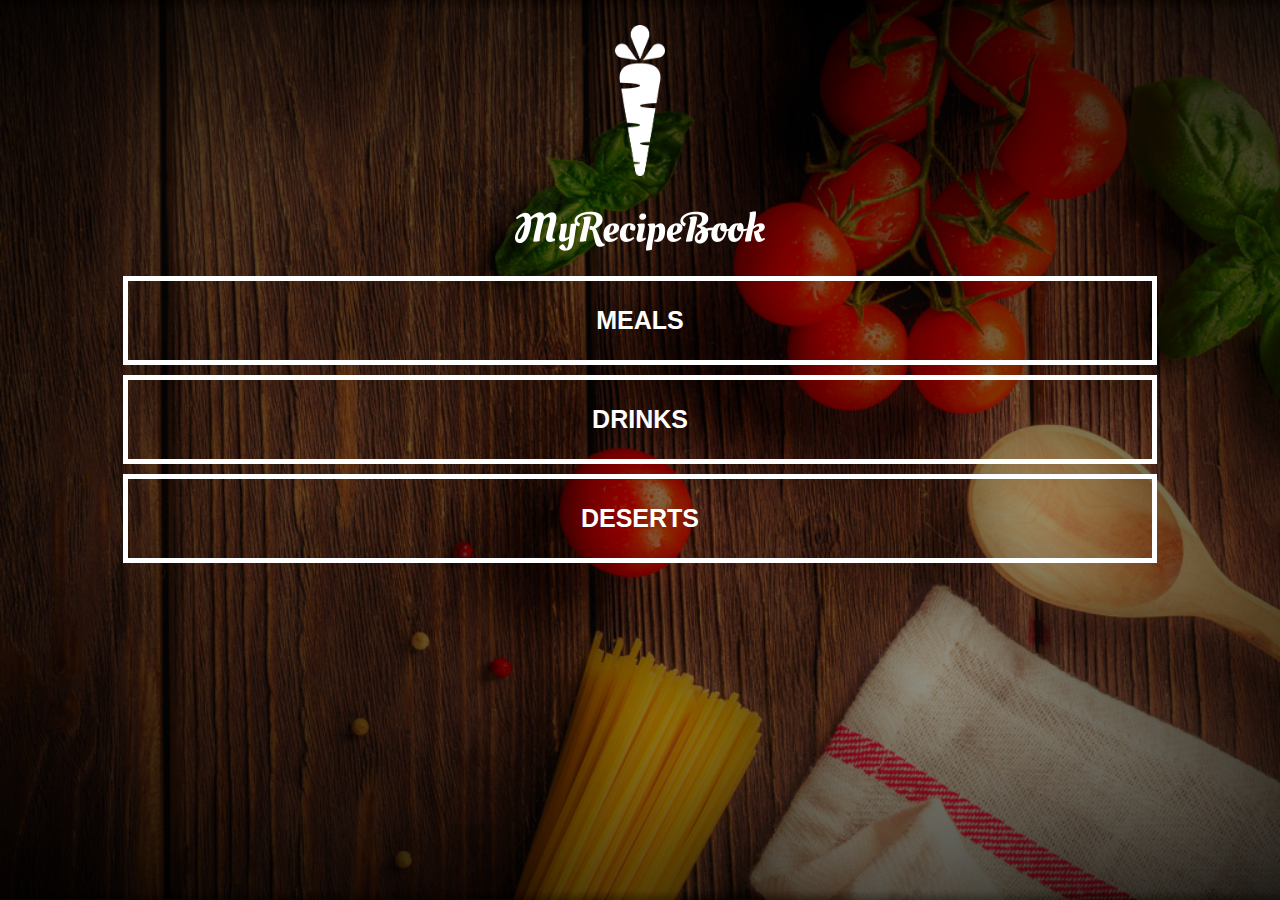
<file: myRecipeBook/index.html>
<!DOCTYPE html>
<html>
    <head>
        <title>myRecipeBook</title>
        <link rel="stylesheet" href="style.css">
    </head>

    <body class="body-home">
        <div id="home">

            <img src="images/logo-img.png" id="home-logo-img">
            <img src="images/logo-text.png" id="home-logo-text">
            
            <div class="home-menu">

                <a href="meals.html" class="home-menu-item">
                    <p>Meals</p>
                </a>

                <a href="drinks.html" class="home-menu-item">
                    <p>Drinks</p>
                </a>

                <a href="deserts.html" class="home-menu-item">
                    <p>Deserts</p>
                </a>

                
            </div>
        </div>

    </body>
</html>
</file>
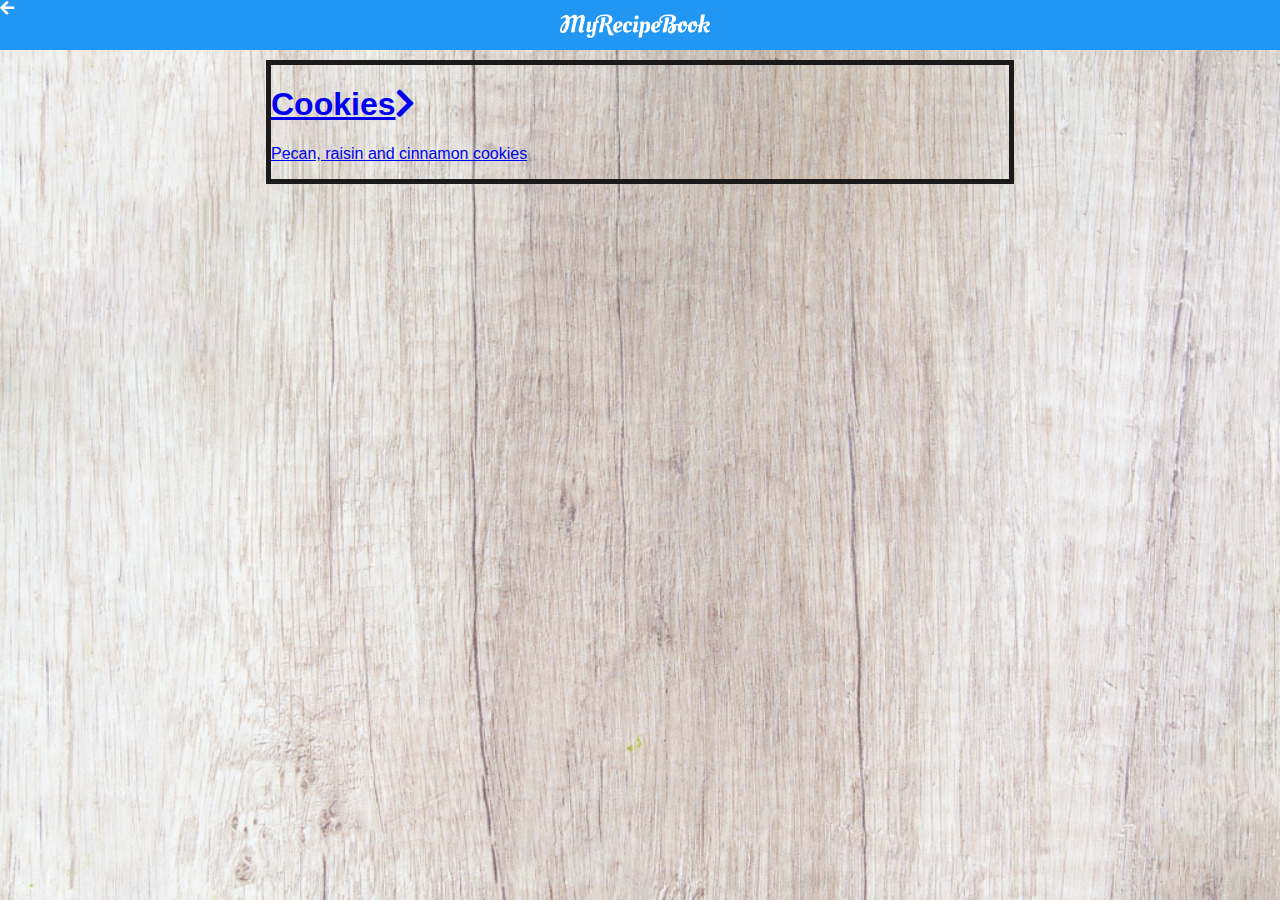
<file: myRecipeBook/deserts.html>
<!DOCTYPE html>
<html>
    <head>
        <title>myRecipeBook | Deserts</title>
        <link rel="stylesheet" href="style.css">
        <link rel="stylesheet" href="font awesome/css/all.css">
    </head>

    <body class="body-meals">

        <div class="header">
            <a href="index.html">
                <i class="fas fa-arrow-left"></i>

                <img src="images/logo-text.png">
            </a>
        </div>
        <div id="meals">
            <div class="meals-lists">
                <a href="#">
                    <div class="meals-list-item">
                        <h1>Cookies<i class="fas fa-chevron-right"></i></h1>

                        <p>Pecan, raisin and cinnamon cookies</p>

                    </div>
                </a>
            </div>




        </div>

    </body>
</html>
</file>
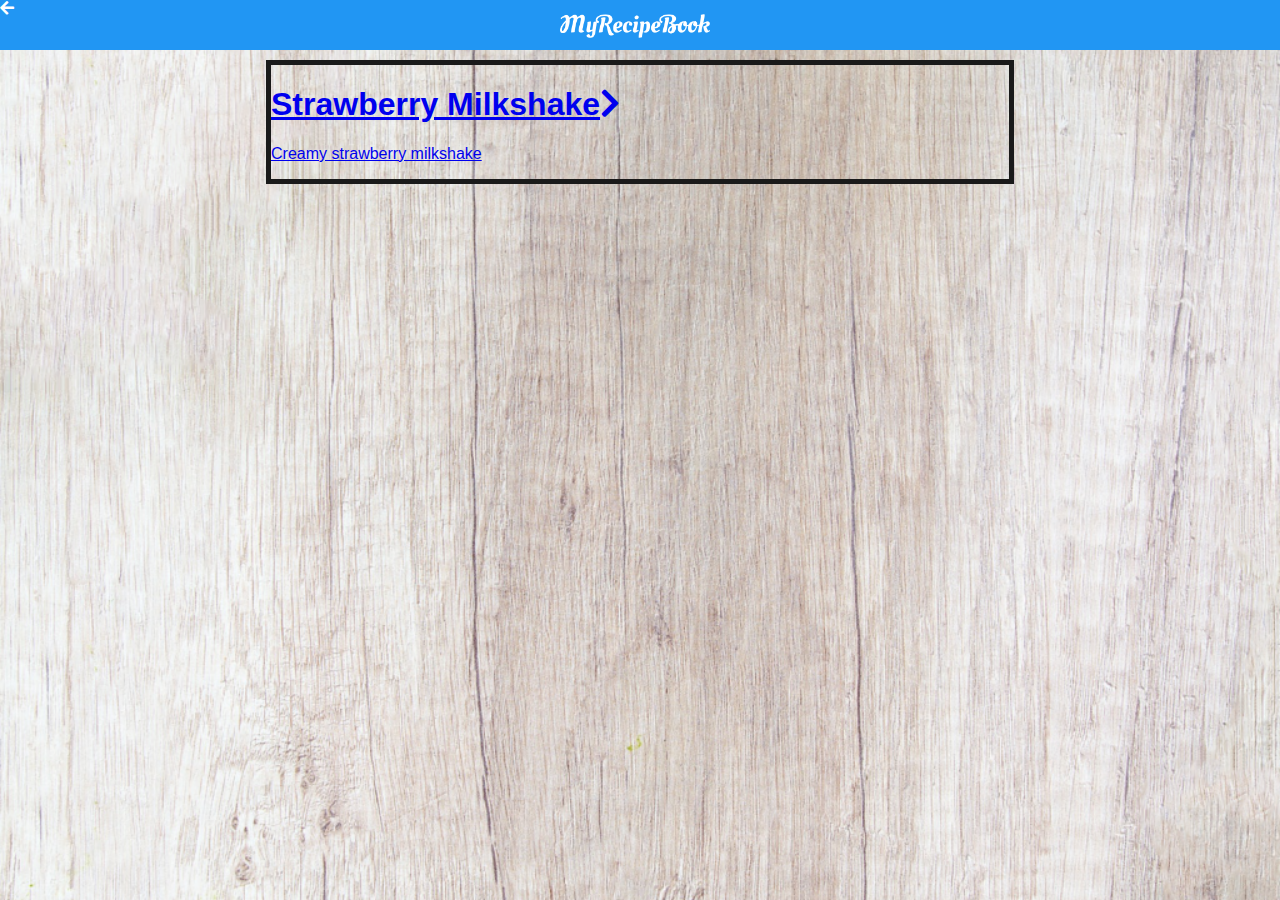
<file: myRecipeBook/drinks.html>
<!DOCTYPE html>
<html>
    <head>
        <title>myRecipeBook | Drinks</title>
        <link rel="stylesheet" href="style.css">
        <link rel="stylesheet" href="font awesome/css/all.css">
    </head>

    <body class="body-meals">

        <div class="header">
            <a href="index.html">
                <i class="fas fa-arrow-left"></i>

                <img src="images/logo-text.png">
            </a>
        </div>
        <div id="meals">
            <div class="meals-lists">
                <a href="#">
                    <div class="meals-list-item">
                        <h1>Strawberry Milkshake<i class="fas fa-chevron-right"></i></h1>

                        <p>Creamy strawberry milkshake</p>

                    </div>
                </a>
            </div>




        </div>

    </body>
</html>
</file>
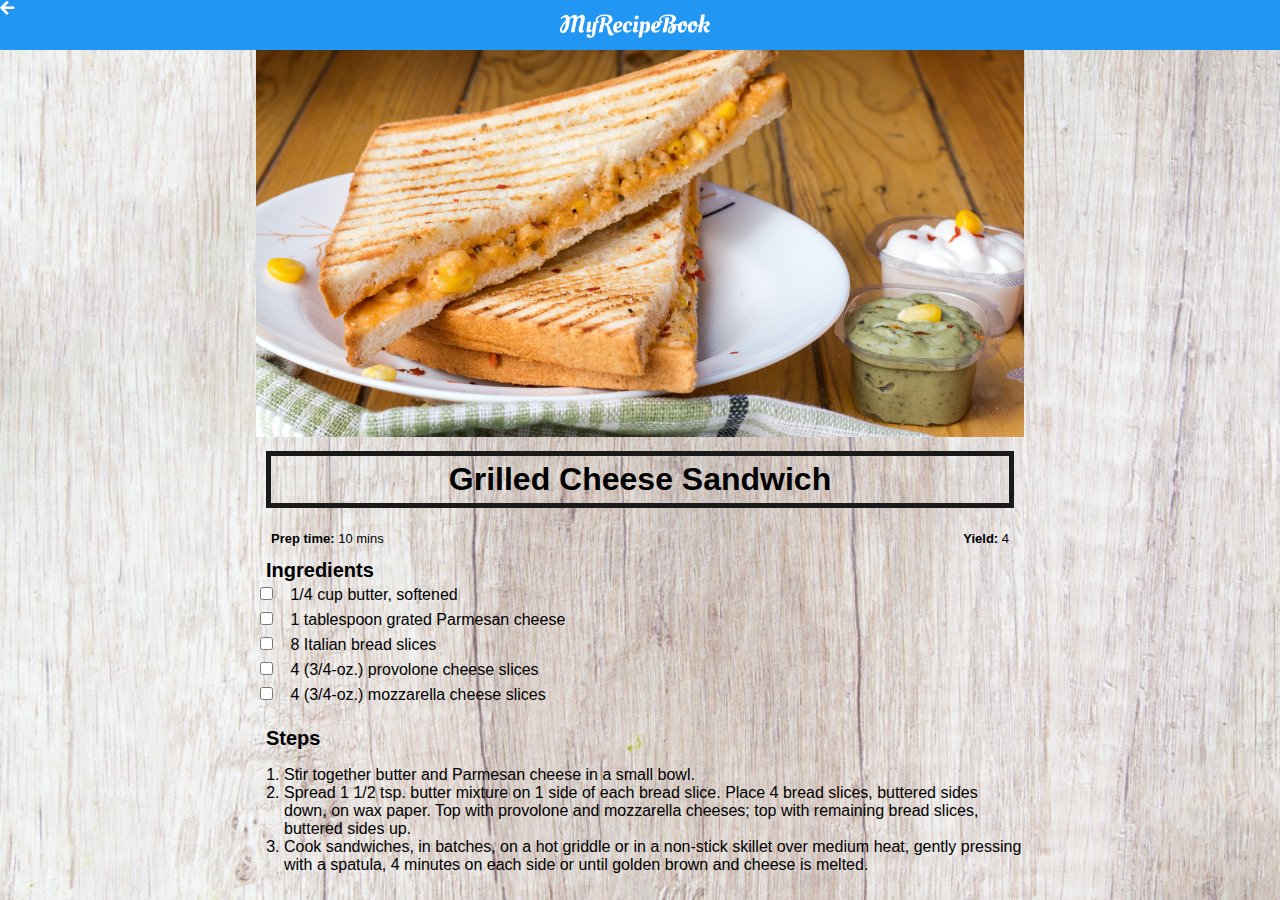
<file: myRecipeBook/grilled-cheese.html>
<!DOCTYPE html>
<html>
    <head>
        <title>myRecipeBook | Meals | Grilled Cheese</title>
        <link rel="stylesheet" href="style.css">
        <link rel="stylesheet" href="font awesome/css/all.css">
    </head>

    <body class="body-meals">

        <div class="header">
            <a href="index.html">
                <i class="fas fa-arrow-left"></i>

                <img src="images/logo-text.png">
            </a>
        </div>
        <div id="recipe">

            <div class="recipe-details">
                <img src="images/grilledCheese.png">
                <h1>Grilled Cheese Sandwich</h1>

                <div class="recipe-details-info">
                    <p><b>Prep time: </b> 10 mins</p>
                    <p style="float: right;"><b>Yield: </b> 4</p>
                </div>

                <div class="recipe-details-ingredients">
                    <h2>Ingredients</h2>

                    <input id="check-01" type="checkbox">
                    <label for="check-01">1/4 cup butter, softened</label>
                    <br>

                    <input id="check-02" type="checkbox">
                    <label for="check-02">1 tablespoon grated Parmesan cheese</label>
                    <br>

                    <input id="check-03" type="checkbox">
                    <label for="check-03">8 Italian bread slices</label>
                    <br>

                    <input id="check-04" type="checkbox">
                    <label for="check-04">4 (3/4-oz.) provolone cheese slices</label>
                    <br>

                    <input id="check-05" type="checkbox">
                    <label for="check-05">4 (3/4-oz.) mozzarella cheese slices</label>
                    <br>





                </div>

                <div class="recipe-details-steps">
                    <h2>Steps</h2>

                    <ol>
                        <li>Stir together butter and Parmesan cheese in a small bowl.</li>
                        <li>Spread 1 1/2 tsp. butter mixture on 1 side of each bread slice. Place 4 bread slices, buttered sides down, on wax paper. Top with provolone and mozzarella cheeses; top with remaining bread slices, buttered sides up.</li>
                        <li>Cook sandwiches, in batches, on a hot griddle or in a non-stick skillet over medium heat, gently pressing with a spatula, 4 minutes on each side or until golden brown and cheese is melted.</li>
                    </ol>
                </div>
            </div>


        </div>


    </body>
</html>
</file>
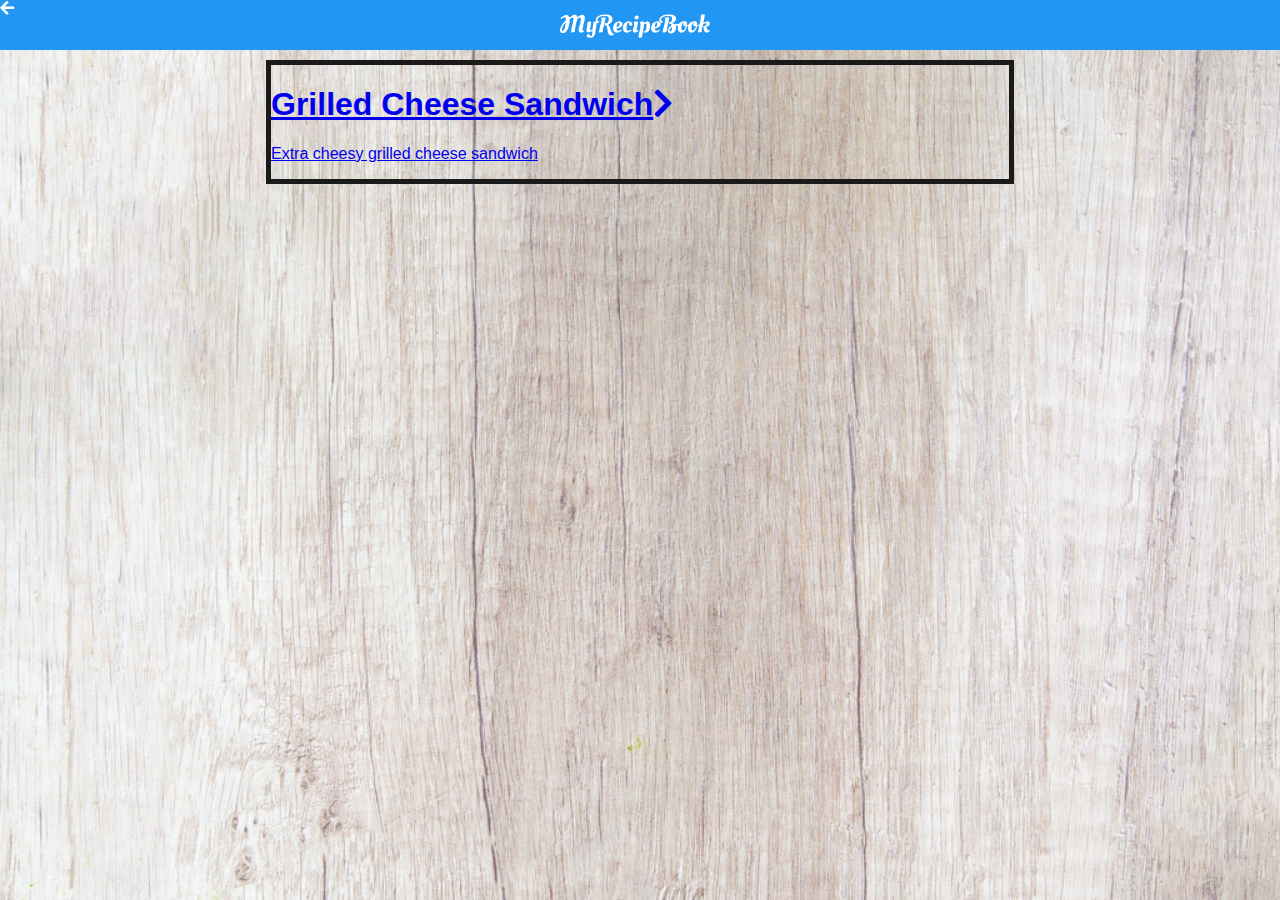
<file: myRecipeBook/meals.html>
<!DOCTYPE html>
<html>
    <head>
        <title>myRecipeBook | Meals</title>
        <link rel="stylesheet" href="style.css">
        <link rel="stylesheet" href="font awesome/css/all.css">
    </head>

    <body class="body-meals">

        <div class="header">
            <a href="index.html">
                <i class="fas fa-arrow-left"></i>

                <img src="images/logo-text.png">
            </a>
        </div>
        <div id="meals">
            <div class="meals-lists">
                <a href="grilled-cheese.html">
                    <div class="meals-list-item">
                        <h1>Grilled Cheese Sandwich<i class="fas fa-chevron-right"></i></h1>

                        <p>Extra cheesy grilled cheese sandwich</p>

                    </div>
                </a>
            </div>




        </div>

    </body>
</html>
</file>
<file: myRecipeBook/style.css>
html {
    height: 100%;
}
body{
    font-family: sans-serif;

    margin: 0;
    padding: 0;

    height: 100%;
}

.body-home{
    background-image: url('images/background-01-port.png');
    background-position: center;
    background-attachment: fixed;
    background-repeat: no-repeat;
    background-size: cover;
}

.body-meals{
    background-image: url('images/background-02-port.png');
    background-position: center;
    background-attachment: fixed;
    background-repeat: no-repeat;
    background-size: cover;
}

/*==========HEADER========== */

.header{
    background-color: #2196f3;

    width: 100%;
    height: 50px;
    top: 0;
    position: fixed;
    overflow: hidden;
    text-align: center;
}

.header i{
    float: left;
    padding: 17px opx 0px 17px;
    color: #ffffff;
}

.header img{
    width: 150px;
    padding-top: 14px;
    padding-right: 25px;
}

/*==========HOME PAGE========== */

#home-logo-img{
    width: 50px;
    display: block;
    margin: auto;
    padding: 25px 10px 10px 10px;
}

#home-logo-text{
    width: auto;
    display: block;
    margin: auto;
    padding: 25px;
}




/*=====HOME PAGE MENU===== */


.home-menu-item{
    text-decoration: none;
    text-transform: uppercase;

    color:white;
    font-size: 25px;
    font-weight: bold;
    text-align: center;
    border: 5px solid white;

    display: block;
    margin: auto;
    margin-bottom: 10px;
    width: 80%;
}

/*==========MEALS PAGE========== */

#meals{
    padding-top: 50px;
}
/*=====MEALS PAGE MENU===== */

.meals-list a {
    text-decoration: none;
}

.meals-list-item {
    border: 5px solid #1a1a1a;
    margin: 10px;
}

.meals-items-item h1{
    font-weight: bold;
    font-size: 20px;
    color: #1a1a1a;
    padding-left: 10px;
}

.meals-items-item i{
    float: right;
    color: #1a1a1a;
    padding-right: 10px;
}

.meals-items-item p{
    font-size: 15px;
    font-style: italic;
    color: #4d4d4d;
    margin-top: -7px;
    padding-left: 10px;
}

/*==========RECIPE PAGE========== */

#recipe{
    padding-top: 5px;
}

/*=====RECIPE DETAILS ===== */

.recipe-details img{
    width: 100%;
}

.recipe-details h1{
    font-weight: 20px;
    text-align: center;
    border: 5px solid #1a1a1a;
    margin: 10px;
    padding: 5px;
}

.recipe-details h2{
    font-size: 20px;
    text-align: left;
    margin: 0;
    margin-left: 10px;
}

.recipe-details-info{
    margin-left: 15px;
    margin-right: 15px;
}

.recipe-details-info p{
    font-size: 13px;
    display: inline-block;
}

.recipe-details-ingredients label{
    line-height: 25px;
    margin-left: 10px;
}

.recipe-details-steps{
    padding-top: 20px;
}

.recipe-details-steps ol{
    padding-left: 28px;
}

/*==========RESPONSIVE LAYOUT========== */

@media only screen and (min-width: 640px) {
    #meals{
        width: 80%;
        margin: auto;
    }

    #recipe{
        width: 80%;
        margin: auto;
    }

}

@media only screen and (min-width: 1000px) {
    #meals{
        width: 60%;
        margin: auto;
    }

    #recipe{
        width: 60%;
        margin: auto;
    }

}

@media only screen and (min-width: 1500px) {
    #meals{
        width: 40%;
        margin: auto;
    }

    #recipe{
        width: 40%;
        margin: auto;
    }

}

@media only screen and (min-width: 750px) {
    .body-home{
        background-image: url('images/background-01-land.png');
    }

    .body-meals{
        background-image: url('images/background-02-land.png');
    }
}
</file>
